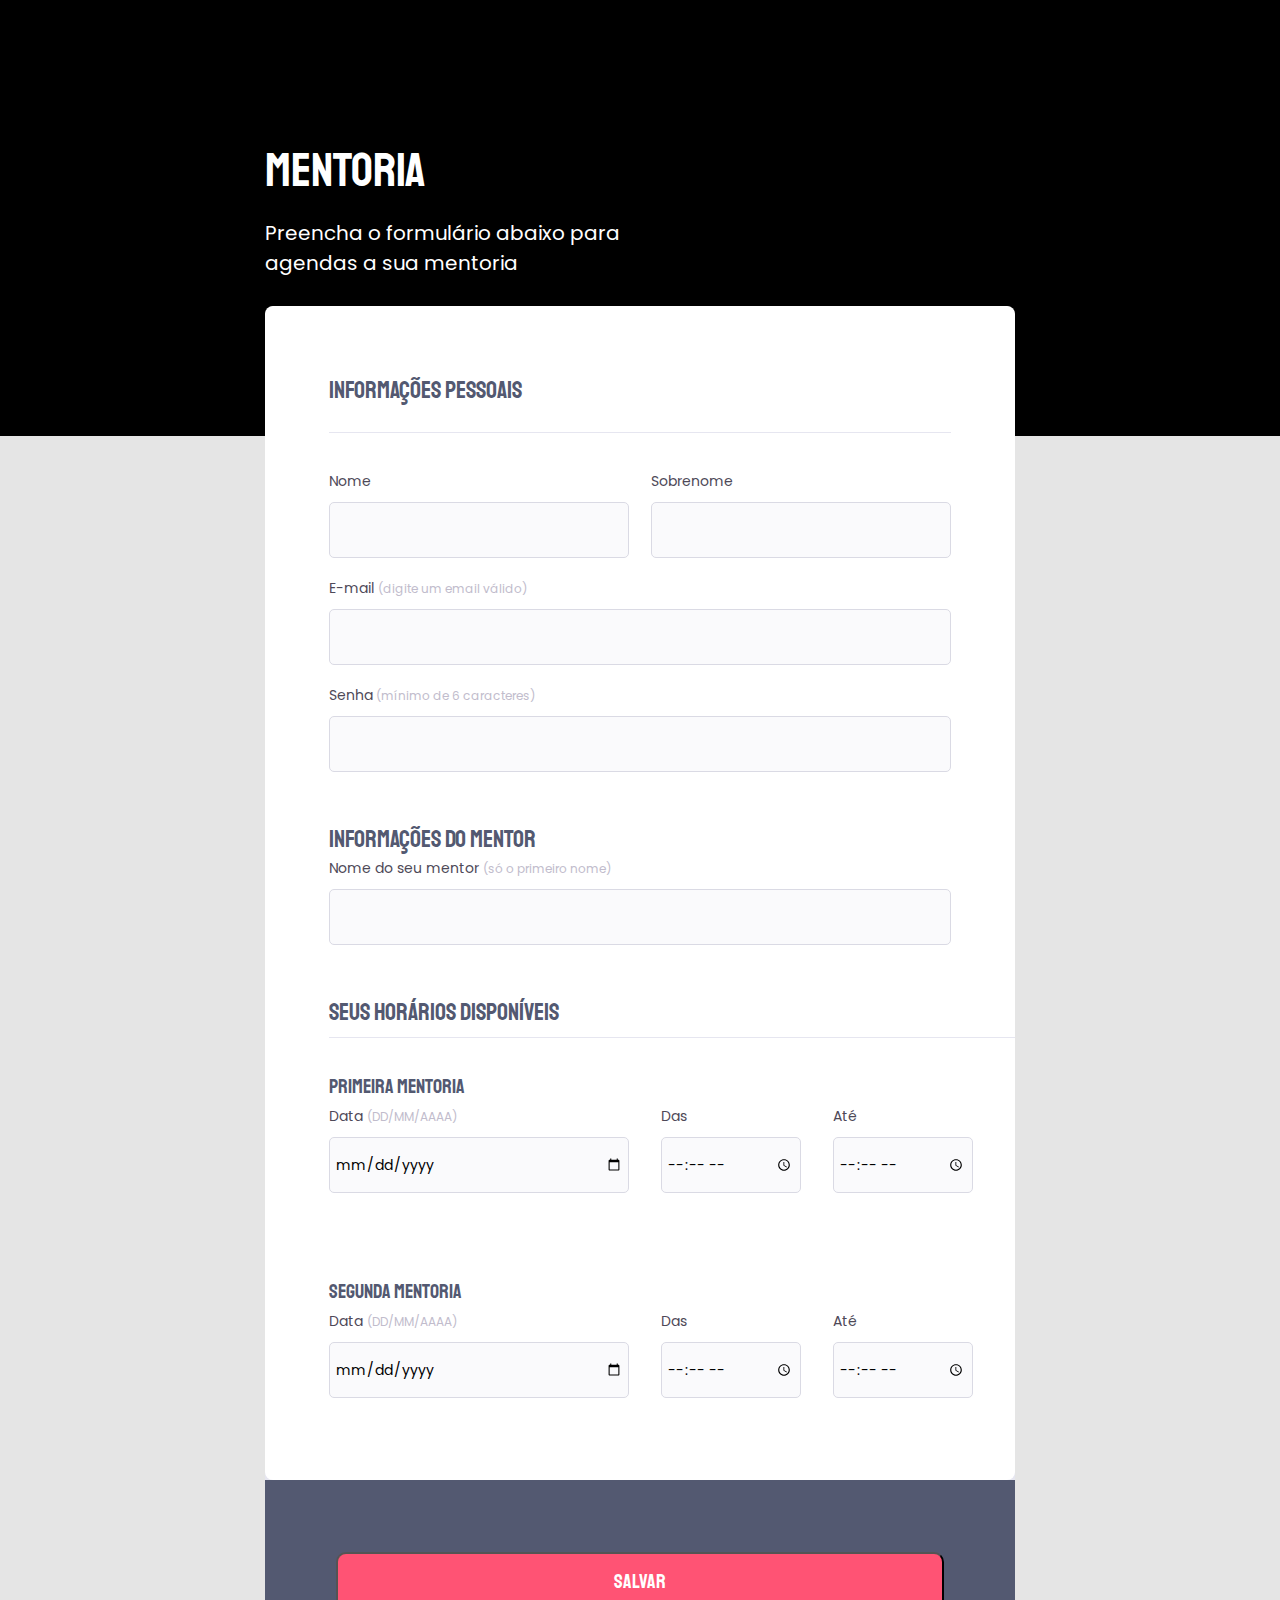
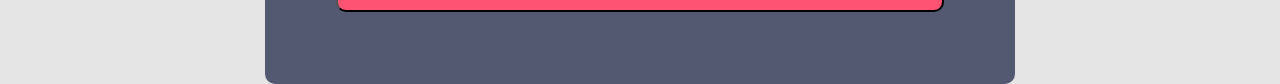
<file: desafio_01/index.html>
<!DOCTYPE html>
<html lang="en">

<head>
    <meta charset="UTF-8">
    <meta name="viewport" content="width=device-width, initial-scale=1.0">
    <title>MENTORIA</title>
    <link rel="stylesheet" href="style.css">
    <link rel="preconnect" href="https://fonts.googleapis.com">
    <link rel="preconnect" href="https://fonts.gstatic.com" crossorigin>
    <link href="https://fonts.googleapis.com/css2?family=Poppins&family=Staatliches&display=swap" rel="stylesheet">
</head>

<body>

    <div class="container">
        <header>
            <h1>MENTORIA</h1>
            <p>Preencha o formulário abaixo para <br> agendas a sua mentoria</p>
        </header>
        <form id="form-mentoring">

            <fieldset>
                <div class="fieldset-infopessoais">
                    <legend>
                        INFORMAÇÕES PESSOAIS
                    </legend>
                    <div class="col-2">
                        <div class="input-form">
                            <label for="name">Nome</label>
                            <input type="text" id="name" required>
                        </div>
                        <div class="input-form">
                            <label for="sobrenome">Sobrenome</label>
                            <input type="text" id="sobrenome" required>
                        </div>
                    </div>
                    <div class="input-form">
                        <label for="email">E-mail <span>(digite um email válido)</span></label>
                        <input type="text" id="email" required>
                    </div>
                    <div class="input-form">
                        <label for="senha">Senha<span> (mínimo de 6 caracteres)</span></label>
                        <input type="password" id="senha" required>
                    </div>
                </div>
                <div class="fieldset-mentor">
                    <legend>
                        INFORMAÇÕES DO MENTOR
                    </legend>
                    <div class="input-form">
                        <label>Nome do seu mentor <span>(só o primeiro nome)</span></label>
                        <input type="text" id="nameMentor">
                    </div>
                </div>
                <div class="fieldset-schedules">
                    <legend>
                        SEUS HORÁRIOS DISPONÍVEIS
                    </legend>
                    <div class="fieldset-first">
                        <legend>
                            PRIMEIRA MENTORIA
                        </legend>
                        <div class="col-3">
                            <div class="input-form">
                                <label for="data-disponível" >Data <span>(DD/MM/AAAA)</span></label>
                                <input type="date" id="data-disponivel" f>
                            </div>
                            <div class="input-form">
                                <label for="time-start">Das</label>
                                <input type="time" id="time-start">
                            </div>
                            <div class="input-form">
                                <label for="time-end">Até</label>
                                <input type="time" id="time-end">
                            </div>
                        </div>
                    </div>
                    <div class="fieldset-second">
                        <legend>
                            SEGUNDA MENTORIA
                        </legend>
                        <div class="col-3">
                            <div class="input-form">
                                <label for="data-disponível" >Data <span>(DD/MM/AAAA)</span></label>
                                <input type="date" id="data-disponivel" f>
                            </div>
                            <div class="input-form">
                                <label for="time-start">Das</label>
                                <input type="time" id="time-start">
                            </div>
                            <div class="input-form">
                                <label for="time-end">Até</label>
                                <input type="time" id="time-end">
                            </div>
                        </div>
                    </div>

                </div>

            </fieldset>

        </form>
        <footer>
            <button form="form-mentoring">SALVAR</button>
        </footer>
    </div>

</body>

</html>
</file>
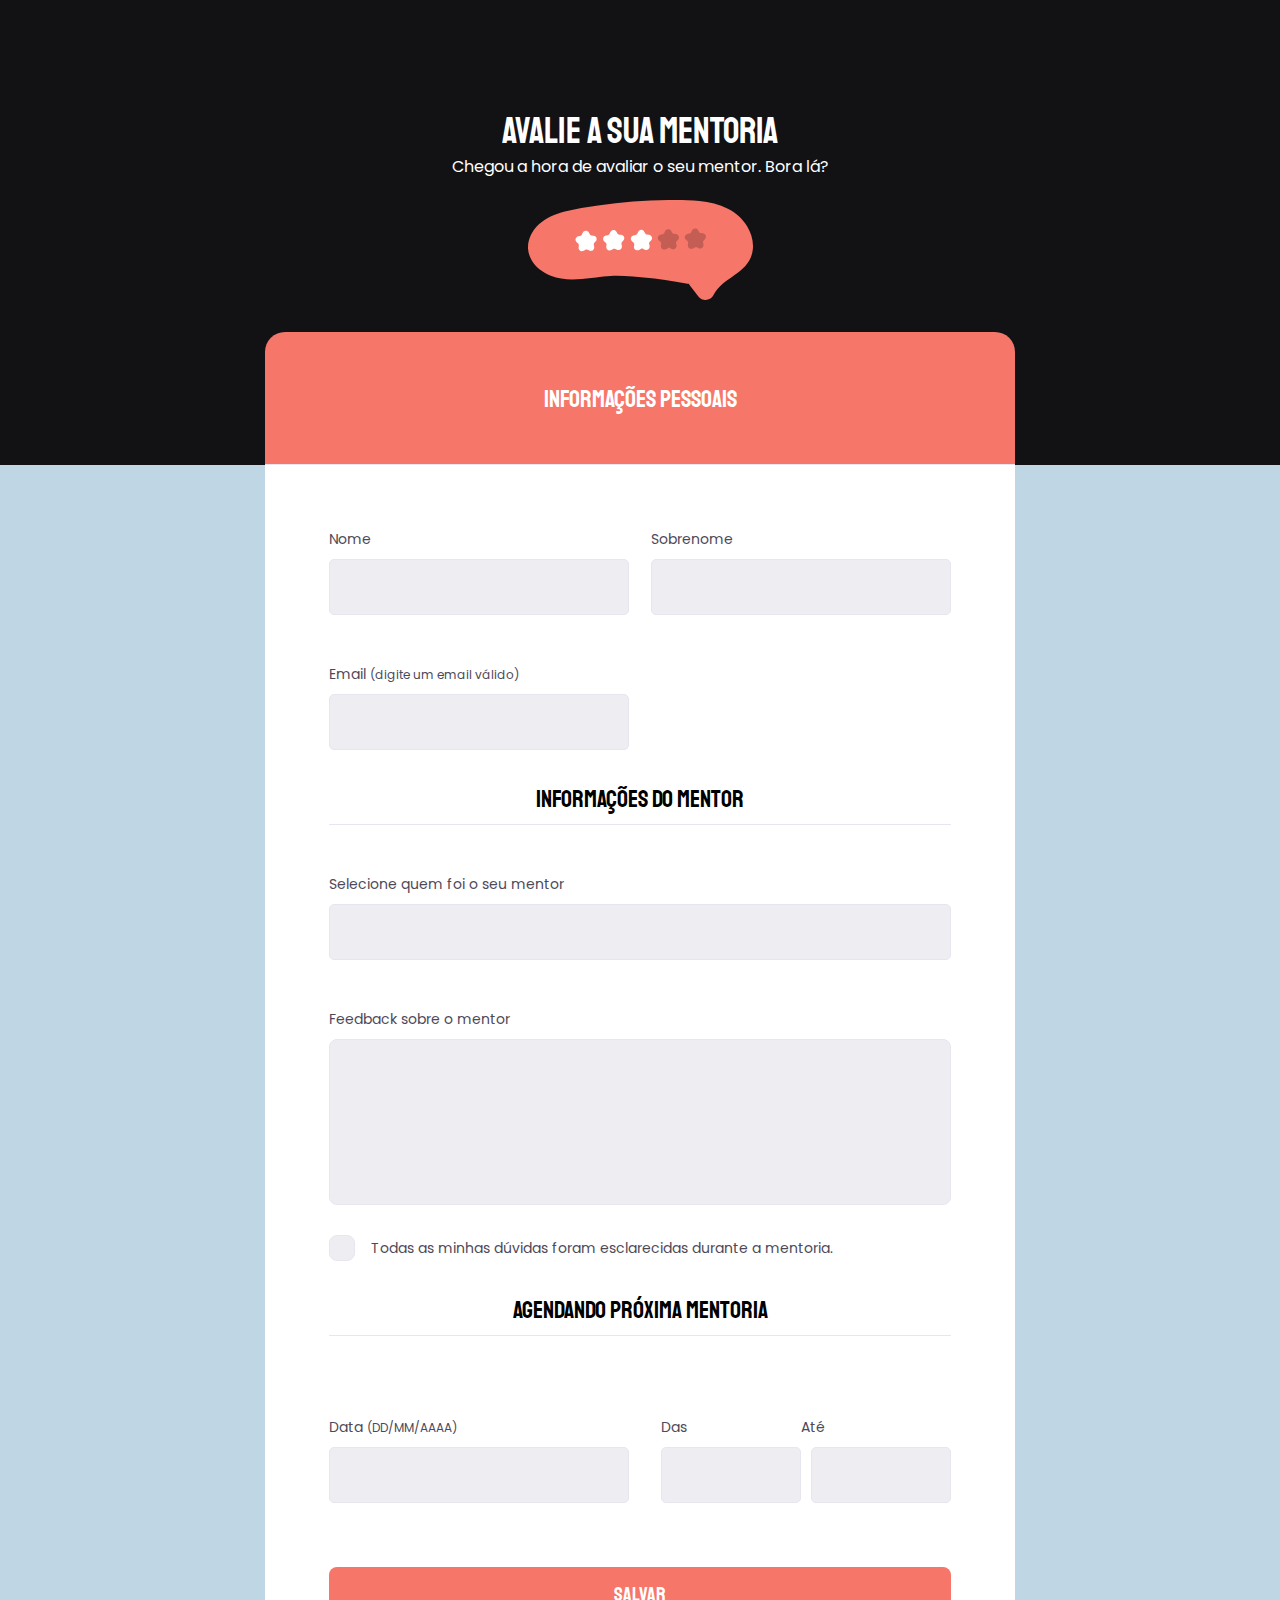
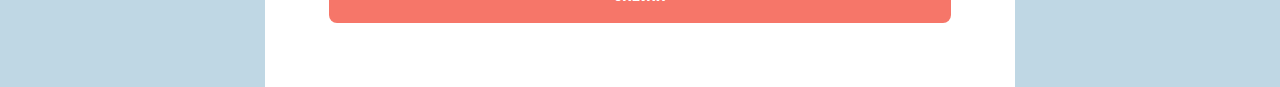
<file: desafio_02/index.html>
<!DOCTYPE html>
<html lang="en">

<head>
    <meta charset="UTF-8">
    <meta name="viewport" content="width=device-width, initial-scale=1.0">
    <title>Document</title>
    <link rel="stylesheet" href="style.css">
    <link rel="preconnect" href="https://fonts.googleapis.com">
    <link rel="preconnect" href="https://fonts.gstatic.com" crossorigin>
    <link href="https://fonts.googleapis.com/css2?family=Poppins&family=Staatliches&display=swap" rel="stylesheet">
</head>

<body>

    <div class="container">
        <header>
            <h1>AVALIE A SUA MENTORIA</h1>
            <p>Chegou a hora de avaliar o seu mentor. Bora lá?</p>
            <div id="img-header"></div>
        </header>
        <form id="form-mentoring">

            <fieldset>
                <div class="fieldset-personal">
                    <legend>
                        INFORMAÇÕES PESSOAIS
                    </legend>
                </div>
                <div class="fieldset-qpersonal">
                    <div class="col-2">
                        <div class="input-fieldset">
                            <label for="name">Nome</label>
                            <input id="name">
                        </div>
                        <div class="input-fieldset">
                            <label for="sobrenome">Sobrenome</label>
                            <input id="sobrenome">
                        </div>
                    </div>
                    <div class="input-fieldset">
                        <label for="email">Email <span>(digite um email válido)</span></label>
                        <input id="email">
                    </div>
                </div>
            </fieldset>

            <fieldset>
                <div class="fieldset-mentoring">
                    <legend>Informações do mentor </legend>
                    <div class="input-fieldset">
                        <label for="nameMentor">Selecione quem foi o seu mentor</label>
                        <input id="nameMentor">
                    </div>
                    <div class="input-fieldset">
                        <label for="feedback">Feedback sobre o mentor</label>
                        <textarea id="feedback"></textarea>
                    </div>
                    <div id="div-check">
                        <input type="checkbox" id="check-duvidas">
                        <label for="check-duvidas">Todas as minhas dúvidas foram esclarecidas durante a
                            mentoria.
                        </label>
                    </div>
                </div>
            </fieldset>

            <fieldset>
                <div class="fieldset-schedule">
                    <legend>Agendando próxima mentoria</legend>
                    <div class="input-fieldset">
                        <div class="col-3">
                            <div class="input-fieldset">
                                <label for="date">Data <span>(DD/MM/AAAA)</span></label>
                                <input id="date">
                            </div>
                            <div class="input-fieldset">
                                <label for="begin">Das</span></label>
                                <input id="begin">
                            </div>
                            <div class="input-fieldset">
                                <label for="end">Até</label>
                                <input id="end">
                            </div>
                        </div>
                    </div>
                </div>
            </fieldset>

        </form>

        <footer>
            <button form = "form-mentoring">SALVAR</button>
        </footer>

    </div>

</body>

</html>
</file>
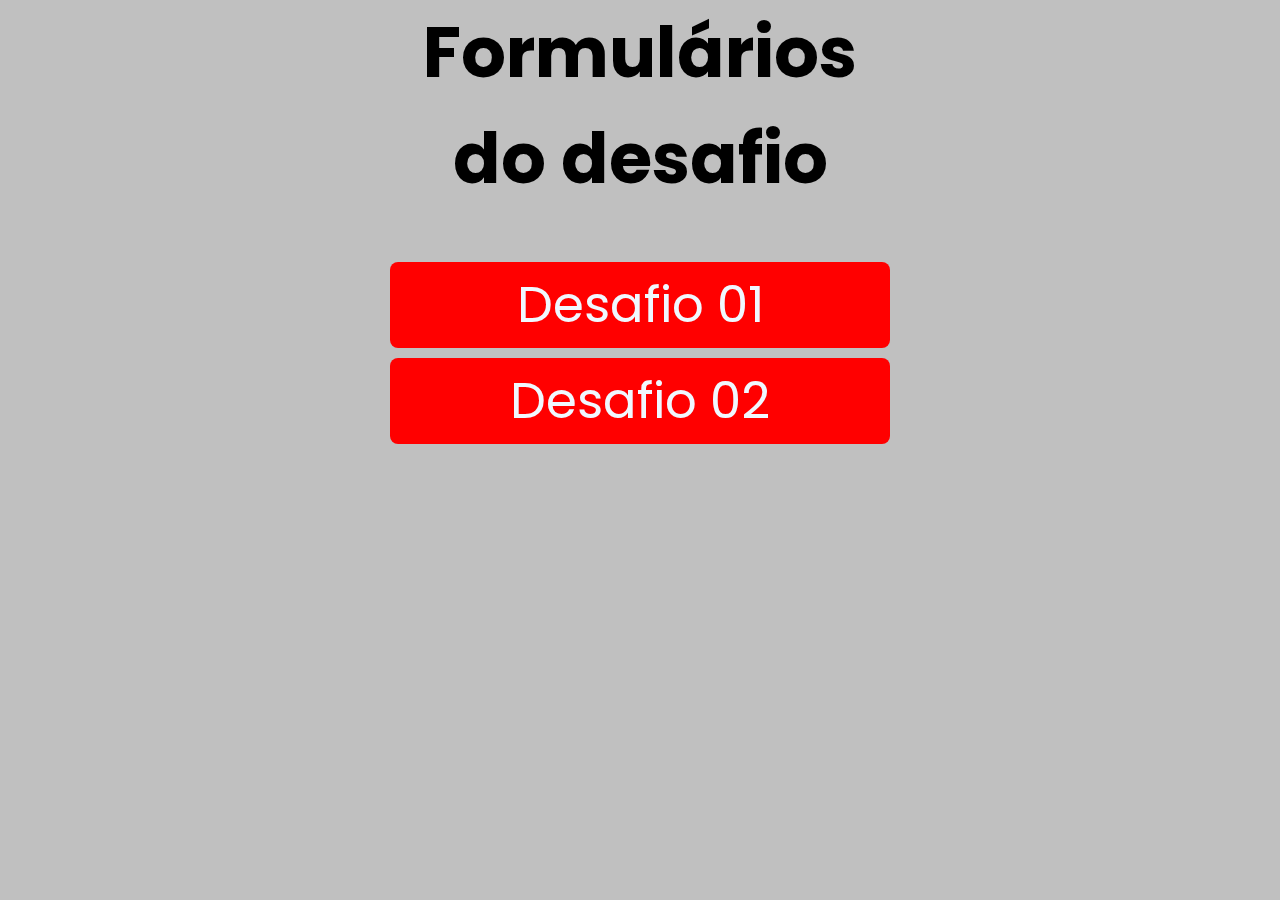
<file: desafio.html>
<!DOCTYPE html>
<html lang="en">
<head>
    <meta charset="UTF-8">
    <meta name="viewport" content="width=device-width, initial-scale=1.0">
    <link rel="stylesheet" href="style.css">
    <link href="https://fonts.googleapis.com/css2?family=Poppins&family=Staatliches&display=swap" rel="stylesheet">
    <title>Desafio</title>
</head>
<body>
    <h1>Formulários do desafio</h1>
    <a href="desafio_01/index.html">Desafio 01</a>
    <a href="desafio_02/index.html">Desafio 02</a>
</body>
</html>
</file>
<file: desafio_01/style.css>
* {
    box-sizing: border-box;
    margin: 0;
    padding: 0;
}

body {
    background: #E5E5E5;

}

#form-mentoring > fieldset {
    border-radius: 8px;
    border: none;
    background: #FFFFFF;
}

.fieldset-infopessoais {
    margin: 0 64px;
}

.fieldset-infopessoais > legend {
    padding-top: 67px;
    padding-bottom: 25px;
    border-bottom: 1px solid #E6E6F0;
    margin-bottom: 36px;

    font-family: Staatliches;
    font-size: 24px;
    font-style: normal;
    font-weight: 400;
    line-height: 34px;
}

.fieldset-mentor {
    margin: 32px 64px;
}

body::after {
    content: '';
    width: 100%;
    height: 436px;
    background: #000000;
    top:0;
    left: 0;
    position: absolute;
    z-index: -1;
}

h1 {
    font-family: 'Staatliches', cursive;
    color: #FFF;
    font-size: 48px;
    font-style: normal;
    font-weight: 400;
    line-height: normal;
}

legend {
    font-family: 'Staatliches', cursive;
    font-size: 24px;
    line-height: 34px;
    color: #535971;
}

label {
    margin-bottom: 9px;
    color: #4E4958;
}

label {
    font-family: 'Poppins', sans-serif;
    font-size: 14px;
    line-height: 24px;
}

input {
    font-family: 'Poppins', sans-serif;
    font-size: 14px;
    line-height: 24px;
    padding: 0 5px;
}

input {
    background: #FAFAFC;
    border: 1px solid #E6E6F0;
    margin-bottom: 18px;
    height: 56px;
    border: 1px solid #dadae4;
    border-radius: 5px;
}

.container p {
    color: #FFFFFF;
}

.container {
    max-width: 750px;
    margin: auto;
    padding-top: 140px;
}

.container header {
    font-family: 'Poppins', sans-serif;
}

header > p {
    font-size: 20px;
    margin: 18px 0 28px 0;
}

#form-mentoring {
    background: #E6E6F0;
    border-radius: 10px 10px 0 0;
}

.col-2 {
    display: flex;
    flex-direction: row;
    gap: 22px;
}

.col-2 input {
    width: 300px;
}

.input-form {
    display: flex;
    flex-direction: column;
}

.input-form span {
    font-size: 12px;
    line-height: 20px;
    color: #C1BCCC;
}

.col-3 {
    display: flex;
    flex-direction: row;
    gap:32px;
    margin-bottom: 64px;
}

.fieldset-schedules {
    padding-left: 64px;
}

.fieldset-schedules > legend {
    border-bottom: 1px solid #E6E6F0;
    padding-bottom: 8px;
}

.fieldset-first {
    margin: 32px 11px 0 0;
}

.fieldset-first > legend,
.fieldset-second > legend {
    font-size: 20px;
    font-style: normal;
    font-weight: 400;
    line-height: 34px;
}

#data-disponivel {
    width: 300px;
    height: 56px;
}

.fieldset-schedules #time-start,
.fieldset-schedules #time-end {
    width: 140px;
    height: 56px;
}

footer {
    display: flex;

    background-color: #535971;
    text-align: center;

    display: flex;
    flex-direction: column;
    border-radius: 0 0 10px 10px;
    padding: 72px 71px;

}

footer button {
    background-color: #FF5374;
    font-family: Staatliches;
    font-size: 20px;
    line-height: 26px;
    color: #FFFFFF;
    font-weight: 400;
    border-radius: 10px;
    padding: 15px 0;
}

footer button:hover {
    background-color: #e33659;

}
</file>
<file: desafio_02/style.css>
* {
    padding: 0;
    margin: 0;
    border: 0;
    box-sizing: border-box;
}

body {
    background: #BFD7E4;
}

body::after {
    content: '';
    width: 100%;
    height: 465px;
    top:0;
    left: 0;
    position: absolute;
    z-index: -1;
    background: #121214;
}

.container {
    margin: auto;
    width: 750px;
}

header {
    margin-top: 109px;
    text-align: center;
}

header h1 {
    color: #FFF;
    font-family: Staatliches;
    font-size: 36px;
    font-style: normal;
    font-weight: 400;
    line-height: normal;
}

header p {
    color: #FFF;
    font-family: Poppins;
    font-size: 16px;
    font-style: normal;
    font-weight: 400;
    line-height: normal;
    height:  46px;
}

input, textarea {
    height: 56px;
    border-radius: 8px;
    border: 1px solid var(--back-lines-in-white, #E6E6F0);
    background: var(--shapes-02, #FAFAFC);
    resize: none;
}

label {
    color: #4E4958;
    font-family: Poppins;
    font-size: 14px;
    font-style: normal;
    font-weight: 400;
    line-height: 24px;
    margin: 15px 0 8px;
}

#img-header {
    background-image: url("data:image/svg+xml,%3Csvg width='225' height='100' viewBox='0 0 225 100' fill='none' xmlns='http://www.w3.org/2000/svg'%3E%3Cpath d='M0.0406264 48.6768C0.323091 52.6711 1.51089 56.551 3.51568 60.0278C7.74087 67.3792 14.9865 72.7016 22.7903 75.8652C32.5399 79.8177 43.4081 79.9395 53.755 79.0582C63.3652 78.2396 72.8777 76.3422 82.5233 75.9511C89.9827 75.7146 97.4496 75.8911 104.889 76.4796C119.323 77.4946 133.697 79.3777 147.978 81.6606C151.845 82.2713 155.705 82.9274 159.556 83.629C159.92 83.6608 160.28 83.7271 160.632 83.8269C160.701 83.8553 160.814 83.8331 160.878 83.873C160.994 83.9456 160.408 83.6891 160.763 83.9803C161.259 84.4952 161.701 85.0585 162.082 85.6614L167.356 92.3858C168.869 94.3142 170.272 96.657 172.227 98.177C173.606 99.2319 175.268 99.8589 177.006 99.9789C178.744 100.099 180.478 99.7064 181.991 98.8511C183.571 97.8619 184.831 96.4437 185.622 94.7652C186.835 92.5608 188.282 90.4911 189.939 88.5913C196.214 81.3391 204.935 76.8786 212.229 70.7766C215.762 67.942 218.778 64.5271 221.144 60.6811C223.162 57.2007 224.418 53.3378 224.827 49.3443C225.701 41.2346 223.189 32.9642 218.964 26.0651C214.368 18.6531 207.767 12.6666 199.909 8.78589C191.081 4.33029 181.312 2.15998 171.521 1.07846C161.124 -0.0698146 150.607 -0.0662351 140.161 0.0496945C128.436 0.178987 116.733 0.689773 105.052 1.58204C93.3539 2.47903 81.7023 3.75404 70.0969 5.40707C58.9609 6.99323 47.6889 8.64646 36.7884 11.4531C27.1588 13.9324 17.5562 17.8078 10.3654 24.8296C3.97181 31.073 -0.475076 39.6166 0.0406264 48.6768Z' fill='%23F67669'/%3E%3Cpath d='M53.8679 51.2566C53.3919 51.2354 52.9254 51.1167 52.4979 50.9081C52.0704 50.6995 51.6911 50.4055 51.3839 50.0446C51.0767 49.6837 50.8482 49.2637 50.7129 48.811C50.5776 48.3583 50.5383 47.8828 50.5976 47.4144L50.845 45.4846C50.8922 45.1144 50.848 44.7384 50.7162 44.389C50.5843 44.0395 50.3688 43.7269 50.0881 43.4782L48.625 42.183C48.1458 41.7589 47.796 41.2106 47.615 40.5998C47.4341 39.9891 47.4293 39.3404 47.6011 38.7271C47.773 38.1138 48.1146 37.5604 48.5874 37.1294C49.0602 36.6985 49.6452 36.4072 50.2764 36.2885L52.2053 35.9255C52.5751 35.856 52.9223 35.6985 53.2169 35.4666C53.5116 35.2346 53.745 34.9351 53.8969 34.594L54.6886 32.8128C54.9478 32.2305 55.3663 31.7317 55.8967 31.3727C56.4271 31.0136 57.0483 30.8088 57.6901 30.7812C58.3319 30.7537 58.9686 30.9045 59.5284 31.2167C60.0882 31.5288 60.5487 31.9899 60.8578 32.5478L61.8016 34.2529C61.9826 34.5803 62.2414 34.8591 62.5555 35.0653C62.8696 35.2716 63.2296 35.399 63.6044 35.4366L65.5572 35.632C66.1964 35.6961 66.8048 35.936 67.3135 36.3248C67.8222 36.7135 68.2109 37.2355 68.4358 37.8318C68.6606 38.428 68.7126 39.0747 68.5858 39.6987C68.459 40.3226 68.1584 40.899 67.7182 41.3626L66.3733 42.7791C66.1152 43.0505 65.9276 43.3801 65.8269 43.7394C65.7261 44.0988 65.7152 44.477 65.7951 44.8414L66.2101 46.7436C66.3459 47.3655 66.3033 48.0127 66.0873 48.6119C65.8713 49.2111 65.4903 49.7386 64.9875 50.1345C64.4848 50.5305 63.8802 50.7793 63.2422 50.8526C62.6042 50.926 61.9582 50.8211 61.3772 50.5498L59.6014 49.7209C59.261 49.5611 58.8863 49.4859 58.51 49.502C58.1336 49.518 57.7669 49.6247 57.4416 49.8128L55.7448 50.7917C55.1768 51.121 54.5255 51.2823 53.8679 51.2566Z' fill='white'/%3E%3Cpath d='M81.5162 50.4611C80.6403 50.4211 79.8119 50.0547 79.197 49.4353C78.8255 49.0455 78.5484 48.577 78.3866 48.0653C78.2249 47.5537 78.1827 47.0123 78.2634 46.4821L78.4904 44.7115C78.5388 44.3345 78.4939 43.9514 78.3596 43.5954C78.2253 43.2394 78.0057 42.9211 77.7196 42.6678L76.3624 41.4663C75.9621 41.1278 75.643 40.7051 75.4284 40.2291C75.2138 39.753 75.109 39.2355 75.1218 38.7143C75.1514 37.9421 75.4449 37.2029 75.9542 36.6176C76.4634 36.0323 77.1582 35.6358 77.9247 35.493L79.8312 35.1342C80.2082 35.0633 80.5621 34.9026 80.8624 34.666C81.1628 34.4293 81.4005 34.1239 81.5551 33.776L82.2656 32.1776C82.5196 31.5709 82.9377 31.0454 83.4737 30.659C84.0098 30.2725 84.6431 30.0401 85.3039 29.9873C85.9516 29.9509 86.5964 30.0974 87.1632 30.4099C87.7301 30.7224 88.1958 31.1879 88.5061 31.7523L89.4389 33.4376C89.6236 33.7712 89.8874 34.0553 90.2076 34.2653C90.5277 34.4754 90.8947 34.6052 91.2768 34.6434L93.0866 34.8246C93.6116 34.8652 94.1208 35.0215 94.5771 35.2819C95.0333 35.5423 95.4252 35.9004 95.724 36.3299C96.1575 36.9719 96.3582 37.7407 96.2933 38.5104C96.2283 39.2801 95.9016 40.0052 95.3665 40.567L94.0373 41.9671C93.7746 42.2437 93.5838 42.5795 93.4812 42.9454C93.3785 43.3113 93.3672 43.6965 93.4482 44.0677L93.8313 45.8239C93.9541 46.3308 93.9618 46.8584 93.8538 47.3686C93.7457 47.8788 93.5247 48.3589 93.2067 48.7742C92.7262 49.3844 92.0501 49.814 91.29 49.9922C90.5298 50.1703 89.731 50.0864 89.0255 49.7543L87.268 48.9339C86.9214 48.7721 86.5402 48.6961 86.1573 48.7126C85.7744 48.7291 85.4014 48.8376 85.0702 49.0286L83.3931 49.9962C82.8251 50.3254 82.1738 50.4868 81.5162 50.4611Z' fill='white'/%3E%3Cpath d='M109.236 50.345C108.76 50.3238 108.293 50.2051 107.866 49.9965C107.438 49.7879 107.059 49.4939 106.752 49.133C106.445 48.7721 106.216 48.3521 106.081 47.8994C105.946 47.4467 105.906 46.9712 105.966 46.5028L106.213 44.573C106.26 44.2028 106.216 43.8269 106.084 43.4774C105.952 43.1279 105.737 42.8153 105.456 42.5666L103.993 41.2714C103.514 40.8473 103.164 40.299 102.983 39.6883C102.802 39.0775 102.797 38.4288 102.969 37.8155C103.141 37.2022 103.483 36.6488 103.955 36.2178C104.428 35.7869 105.013 35.4956 105.644 35.3769L107.573 35.0139C107.943 34.9444 108.29 34.7869 108.585 34.555C108.88 34.323 109.113 34.0235 109.265 33.6824L110.057 31.9012C110.316 31.3189 110.734 30.8201 111.265 30.4611C111.795 30.1021 112.416 29.8972 113.058 29.8696C113.7 29.8421 114.337 29.9929 114.896 30.3051C115.456 30.6172 115.917 31.0783 116.226 31.6362L117.17 33.3413C117.351 33.6687 117.609 33.9475 117.923 34.1538C118.238 34.36 118.598 34.4874 118.973 34.5249L120.925 34.7204C121.564 34.7845 122.173 35.0244 122.682 35.4132C123.19 35.8019 123.579 36.3239 123.804 36.9202C124.029 37.5164 124.081 38.1631 123.954 38.7871C123.827 39.411 123.526 39.9874 123.086 40.451L121.741 41.8675C121.483 42.1389 121.296 42.4685 121.195 42.8278C121.094 43.1872 121.083 43.5654 121.163 43.9298L121.578 45.8319C121.714 46.4539 121.671 47.1011 121.455 47.7003C121.239 48.2995 120.858 48.8269 120.356 49.2229C119.853 49.6189 119.248 49.8676 118.61 49.941C117.972 50.0144 117.326 49.9095 116.745 49.6382L114.969 48.8093C114.629 48.6495 114.254 48.5743 113.878 48.5904C113.502 48.6064 113.135 48.7131 112.81 48.9012L111.113 49.8801C110.545 50.2094 109.894 50.3707 109.236 50.345Z' fill='white'/%3E%3Cpath opacity='0.2' d='M136.198 49.6203C135.722 49.5991 135.256 49.4804 134.828 49.2719C134.401 49.0633 134.022 48.7693 133.714 48.4084C133.407 48.0474 133.179 47.6274 133.043 47.1747C132.908 46.7221 132.869 46.2465 132.928 45.7781L133.175 43.8483C133.223 43.4782 133.178 43.1022 133.047 42.7527C132.915 42.4032 132.699 42.0907 132.419 41.8419L130.955 40.5467C130.476 40.1227 130.126 39.5743 129.945 38.9636C129.765 38.3529 129.76 37.7041 129.932 37.0909C130.103 36.4776 130.445 35.9241 130.918 35.4932C131.391 35.0622 131.976 34.7709 132.607 34.6522L134.536 34.2893C134.906 34.2198 135.253 34.0623 135.547 33.8303C135.842 33.5983 136.075 33.2989 136.227 32.9577L137.019 31.1765C137.278 30.5942 137.697 30.0954 138.227 29.7364C138.758 29.3774 139.379 29.1725 140.021 29.145C140.662 29.1174 141.299 29.2682 141.859 29.5804C142.419 29.8926 142.879 30.3537 143.188 30.9115L144.132 32.6167C144.313 32.944 144.572 33.2229 144.886 33.4291C145.2 33.6353 145.56 33.7627 145.935 33.8003L147.888 33.9957C148.527 34.0598 149.135 34.2998 149.644 34.6885C150.153 35.0773 150.541 35.5993 150.766 36.1955C150.991 36.7918 151.043 37.4384 150.916 38.0624C150.789 38.6864 150.489 39.2627 150.049 39.7263L148.704 41.1428C148.446 41.4142 148.258 41.7438 148.157 42.1032C148.057 42.4625 148.046 42.8407 148.126 43.2052L148.54 45.1073C148.676 45.7292 148.634 46.3764 148.418 46.9756C148.202 47.5749 147.821 48.1023 147.318 48.4983C146.815 48.8943 146.211 49.143 145.573 49.2164C144.935 49.2898 144.289 49.1849 143.708 48.9136L141.932 48.0846C141.591 47.9248 141.217 47.8497 140.84 47.8657C140.464 47.8817 140.097 47.9884 139.772 48.1765L138.075 49.1554C137.507 49.4847 136.856 49.646 136.198 49.6203Z' fill='black'/%3E%3Cpath opacity='0.2' d='M163.161 48.8956C162.685 48.8744 162.219 48.7558 161.791 48.5472C161.363 48.3386 160.984 48.0446 160.677 47.6837C160.37 47.3228 160.141 46.9027 160.006 46.4501C159.871 45.9974 159.831 45.5219 159.891 45.0534L160.138 43.1236C160.185 42.7535 160.141 42.3775 160.009 42.028C159.877 41.6785 159.662 41.366 159.381 41.1172L157.918 39.822C157.439 39.398 157.089 38.8496 156.908 38.2389C156.727 37.6282 156.722 36.9795 156.894 36.3662C157.066 35.7529 157.408 35.1994 157.88 34.7685C158.353 34.3375 158.938 34.0462 159.57 33.9275L161.498 33.5646C161.868 33.4951 162.215 33.3376 162.51 33.1056C162.805 32.8737 163.038 32.5742 163.19 32.233L163.982 30.4518C164.241 29.8695 164.659 29.3707 165.19 29.0117C165.72 28.6527 166.341 28.4478 166.983 28.4203C167.625 28.3927 168.262 28.5435 168.821 28.8557C169.381 29.1679 169.842 29.629 170.151 30.1868L171.095 31.892C171.276 32.2194 171.534 32.4982 171.849 32.7044C172.163 32.9106 172.523 33.038 172.898 33.0756L174.85 33.2711C175.489 33.3351 176.098 33.5751 176.607 33.9639C177.115 34.3526 177.504 34.8746 177.729 35.4709C177.954 36.0671 178.006 36.7138 177.879 37.3377C177.752 37.9617 177.451 38.5381 177.011 39.0017L175.666 40.4182C175.408 40.6896 175.221 41.0192 175.12 41.3785C175.019 41.7379 175.008 42.1161 175.088 42.4805L175.503 44.3826C175.639 45.0046 175.596 45.6517 175.38 46.251C175.164 46.8502 174.783 47.3776 174.281 47.7736C173.778 48.1696 173.173 48.4183 172.535 48.4917C171.897 48.5651 171.251 48.4602 170.67 48.1889L168.894 47.3599C168.554 47.2002 168.179 47.125 167.803 47.141C167.427 47.1571 167.06 47.2638 166.735 47.4519L165.038 48.4308C164.47 48.76 163.819 48.9214 163.161 48.8956Z' fill='black'/%3E%3C/svg%3E%0A");
    width: 225px;
    height: 100px;
    margin: 0 auto 32px;
}

#form-mentoring {
    border-radius: 20px 20px 0 0;
    width: 750px;
}

legend {
    text-align: center;
    font-family: Staatliches;
    font-size: 24px;
    font-style: normal;
    font-weight: 400;
    line-height: 34px;
    padding: 32px 0 8px;
    border-bottom: 1px solid #E6E6F0;

}

.fieldset-personal > legend {
    border-radius: 20px 20px 0 0;
    background: #F67669;
    color: #FFF;
    padding: 50px 0;
    height: 133px;
   
}

.fieldset-qpersonal,
.fieldset-mentoring,
.fieldset-schedule,
footer {
    background: #FFF;
    padding: 0 64px;
}

.fieldset-qpersonal  {
    padding-top: 15px;
}

.fieldset-qpersonal input {
    width: 300px;
}

.col-2 {
    display: flex;
    flex-direction: row;
    gap: 22px;
}

.input-fieldset {
    display: flex;
    flex-direction: column;
}

.input-fieldset span {
    font-family: Poppins;
    font-size: 12px;
    font-style: normal;
    font-weight: 400;
    line-height: 20px;
}

.fieldset-mentoring textarea {
    height: 166px;
    background: #eeeef2;
}

.input-fieldset {
    padding-top: 32px;
}

/* .input-fieldset label {
    padding-left: 8px;
} */

.input-fieldset  input {
    border-radius: 5px;
    background: #eeeef2;
}

#div-check label {
    display: flex;
    align-items: center;
    margin: 0;
    gap: 16px
}

#div-check {
    margin-top: 30px;
    position: relative;
}

#div-check  input {
    position: absolute;
    top: 0;
    left: 0;
    width: 24px;
    height: 24px;
    opacity: 0;
    background: #eeeef2;
}

#div-check label::before {
    content: '';
    width: 24px;
    height: 24px;
    border: 1px solid #E6E6F0;
    border-radius: 8px;
    display: block;
    background: #eeeef2;
}

#div-check input:checked + label::before {
    background-image: url("data:image/svg+xml,%3Csvg width='18' height='14' viewBox='0 0 18 14' fill='none' xmlns='http://www.w3.org/2000/svg'%3E%3Cpath d='M6 11.17L1.83 7L0.410004 8.41L6 14L18 2L16.59 0.589996L6 11.17Z' fill='%2342D3FF'/%3E%3C/svg%3E%0A");
    background-repeat: no-repeat;
    background-size: 100%;
}

#div-check input:focus + label::before {
    outline: 3px solid black;
}

.col-3 {
    display: flex;
    flex-direction: row;
}

.col-3 #date {
    width: 300px;
    margin-right: 32px;
}

.col-3 #begin,
.col-3 #end {
    width: 140px;
}

.col-3 #end {
    margin-left: 10px;
}

footer {
    width: 750px;
    padding: 64px 64px;
    display: flex;
}

footer button {
    padding: 15px 40px;
    border-radius: 8px;
    background: #F67669;
    width: 100%;
    color: #FFF;
    font-family: Staatliches;
    font-size: 20px;
    font-style: normal;
    font-weight: 400;
    line-height: 26px;
}

footer button:hover {
    background: #d66053;
}
</file>
<file: style.css>
* {
    padding: 0;
    margin: 0;
    font-family: 'Poppins', sans-serif;
}

body {
    margin: auto;
    width: 500px;
    display: flex;
    flex-direction: column;
    text-align: center;
    background: silver;
}

body h1 {
    font-size: 70px;
    margin-bottom: 50px;
    font-weight: bold;
   
}

body a {
    font-size: 50px;
    text-decoration: none;
    padding: 5px 15px;
    background: red;
    color: aliceblue;
    border-radius: 8px;
}

body a:hover {
    background: rgb(225, 6, 6);
}

body > a {
    margin-bottom: 10px;
}
</file>
